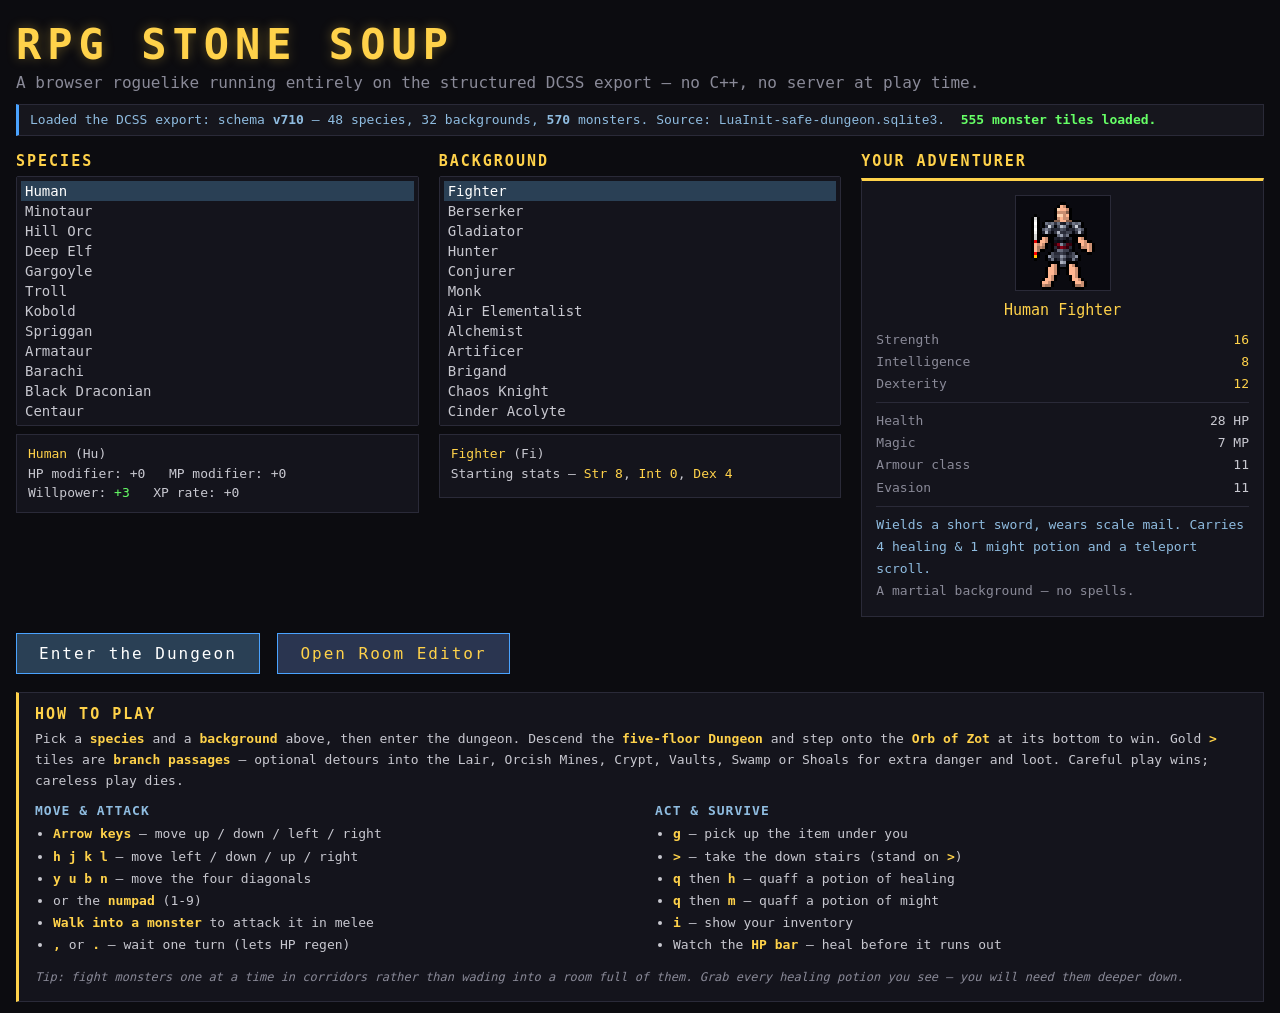
<file: web-game/index.html>
<!DOCTYPE html>
<html lang="en">
<head>
<meta charset="utf-8">
<meta name="viewport" content="width=device-width, initial-scale=1">
<title>RPG Stone Soup — a browser roguelike on the DCSS export</title>
<link rel="stylesheet" href="style.css">
</head>
<body>
<div id="app">

  <!-- ===== Title / character creation ===== -->
  <section id="screen-title" class="screen">
    <h1>RPG&nbsp;STONE&nbsp;SOUP</h1>
    <p class="tagline">A browser roguelike running entirely on the structured
      DCSS export &mdash; no C++, no server at play time.</p>
    <div id="data-banner" class="data-banner">loading game data&hellip;</div>

    <div class="charsel">
      <div class="charsel-col">
        <h2>Species</h2>
        <select id="sel-species" size="12"></select>
        <div id="species-info" class="info-box"></div>
      </div>
      <div class="charsel-col">
        <h2>Background</h2>
        <select id="sel-job" size="12"></select>
        <div id="job-info" class="info-box"></div>
      </div>
      <div class="charsel-col char-preview">
        <h2>Your Adventurer</h2>
        <div class="preview-card">
          <canvas id="preview-sprite" width="64" height="64"></canvas>
          <div id="preview-name" class="preview-name"></div>
          <div id="preview-body" class="preview-body"></div>
        </div>
      </div>
    </div>

    <button id="btn-continue" class="big-btn hidden">Continue your run</button>
    <button id="btn-start" class="big-btn" disabled>Enter the Dungeon</button>
    <a href="editor.html" class="big-btn" style="display:inline-block;text-decoration:none;margin-left:8px;background:#2a3550;color:#ffd24a">Open Room Editor</a>

    <div class="howto">
      <h2>How to play</h2>
      <p class="howto-goal">Pick a <b>species</b> and a <b>background</b> above,
        then enter the dungeon. Descend the <b>five-floor Dungeon</b> and
        step onto the <b>Orb of Zot</b> at its bottom to win. Gold
        <b>&gt;</b> tiles are <b>branch passages</b> &mdash; optional
        detours into the Lair, Orcish Mines, Crypt, Vaults, Swamp or
        Shoals for extra danger and loot. Careful play wins; careless
        play dies.</p>
      <div class="howto-cols">
        <div>
          <h3>Move &amp; attack</h3>
          <ul>
            <li><b>Arrow keys</b> &mdash; move up / down / left / right</li>
            <li><b>h j k l</b> &mdash; move left / down / up / right</li>
            <li><b>y u b n</b> &mdash; move the four diagonals</li>
            <li>or the <b>numpad</b> (1-9)</li>
            <li><b>Walk into a monster</b> to attack it in melee</li>
            <li><b>,</b> or <b>.</b> &mdash; wait one turn (lets HP regen)</li>
          </ul>
        </div>
        <div>
          <h3>Act &amp; survive</h3>
          <ul>
            <li><b>g</b> &mdash; pick up the item under you</li>
            <li><b>&gt;</b> &mdash; take the down stairs (stand on <b>&gt;</b>)</li>
            <li><b>q</b> then <b>h</b> &mdash; quaff a potion of healing</li>
            <li><b>q</b> then <b>m</b> &mdash; quaff a potion of might</li>
            <li><b>i</b> &mdash; show your inventory</li>
            <li>Watch the <b>HP bar</b> &mdash; heal before it runs out</li>
          </ul>
        </div>
      </div>
      <p class="howto-tip">Tip: fight monsters one at a time in corridors
        rather than wading into a room full of them. Grab every healing
        potion you see &mdash; you will need them deeper down.</p>
    </div>
  </section>

  <!-- ===== Game ===== -->
  <section id="screen-game" class="screen hidden">
   <!-- two columns: everything stacks on the LEFT (banner, buttons,
        log, canvas, control hint). The sidebar is a TRUE full-height
        right column so it never gets cut off when the left grows. -->
   <div class="game-shell">
    <div class="game-main">
    <!-- big stylised game banner -->
    <div class="game-banner">
      <h1 class="game-banner-title">RPG&nbsp;STONE&nbsp;SOUP</h1>
    </div>
    <!-- buttons + log live ABOVE the game so the canvas is the
         centre of attention; banner above the buttons. -->
    <div id="action-bar" class="action-bar">
      <!-- movement / waiting -->
      <button data-act="wait"     title="Wait one turn (,)">Wait&nbsp;(,)</button>
      <button data-act="camp"     title="Rest until fully healed (s)">Camp&nbsp;(s)</button>
      <button data-act="pickup"   title="Pick up the item here (g)">Pick&nbsp;Up&nbsp;(g)</button>
      <!-- stairs / travel -->
      <button data-act="descend"  title="Descend stairs / branch passage (&gt;)">Descend&nbsp;(&gt;)</button>
      <button data-act="ascend"   title="Climb the up stairs (&lt;)">Ascend&nbsp;(&lt;)</button>
      <!-- consumables / combat -->
      <button data-act="heal"     title="Quaff healing (q h)">Heal</button>
      <button data-act="might"    title="Quaff might (q m)">Might</button>
      <button data-act="teleport" title="Read scroll of teleportation (r t)">Teleport</button>
      <button data-act="fear"     title="Read scroll of fear (r f)">Fear</button>
      <button data-act="evoke"    title="Evoke wand (v)">Evoke&nbsp;(v)</button>
      <button data-act="throw"    title="Throw from quiver (f)">Throw&nbsp;(f)</button>
      <button data-act="cast"     title="Cast a spell (z)">Cast&nbsp;(z)</button>
      <!-- world / religion -->
      <button data-act="pray"     title="Pray at altar (p)">Pray&nbsp;(p)</button>
      <button data-act="invoke"   title="Invoke god ability (a)">Invoke&nbsp;(a)</button>
      <!-- panels -->
      <button data-act="inv"      title="Inventory (i)">Inventory&nbsp;(i)</button>
      <button data-act="quests"   title="Quest log (Q)">Quests&nbsp;(Q)</button>
      <button data-act="map"      title="World map (M)" class="btn-map">Map&nbsp;(M)</button>
      <button data-act="build"    title="Build / paint your home (B)" class="btn-build">Build&nbsp;(B)</button>
      <button data-act="sneak"    title="Toggle sneak (H)">Sneak&nbsp;(H)</button>
      <button data-act="realtime" title="Toggle real-time mode (T)" class="btn-realtime">Real-time&nbsp;(T)</button>
      <button data-act="music"    title="Toggle sound (m)">Sound&nbsp;(m)</button>
      <button data-act="help"     title="How to play (?)">Help&nbsp;(?)</button>
    </div>
    <div id="log" class="log"></div>
    <canvas id="map-canvas" class="map" tabindex="0"></canvas>
    <div class="controls-bar">
      <b>click</b> a tile to walk / attack there &nbsp;&middot;&nbsp;
      <b>click yourself</b> to wait or pick up &nbsp;&middot;&nbsp;
      or use the buttons above &nbsp;&middot;&nbsp;
      keys still work: <b>arrows</b>/<b>hjkl</b> move, <b>&gt;</b> descend,
      <b>g</b> pick up, <b>z</b> cast, <b>v</b> wand, <b>f</b> throw,
      <b>p</b> pray, <b>a</b> invoke, <b>s</b> camp, <b>m</b> mute, <b>?</b> help
    </div>
    <div id="provenance" class="provenance"></div>
    </div><!-- /.game-main -->
    <aside id="sidebar" class="sidebar"></aside>
   </div><!-- /.game-shell -->

    <!-- in-game help overlay, toggled with ? -->
    <div id="help-overlay" class="help-overlay hidden">
      <div class="help-panel">
        <h2>How to Play</h2>
        <p class="howto-goal">Descend the <b>five-floor Dungeon</b> to the
          <b>Orb of Zot</b> at its bottom. Climb out via <b>&lt;</b> and the
          world opens onto an <b>endless surface</b> of biomes, villages,
          castles, ruins and POIs. <b>&gt;</b> uses stairs / branch
          passages / building entrances.</p>
        <div class="howto-cols">
          <div>
            <h3>Move, fight, rest</h3>
            <ul>
              <li><b>Arrows</b> / <b>hjkl yubn</b> / numpad &mdash; move &amp; attack</li>
              <li><b>,</b> <b>.</b> Space &mdash; wait one turn</li>
              <li><b>s</b> &mdash; camp: rest until full HP+MP or interrupted</li>
              <li><b>g</b> &mdash; pick up item underfoot</li>
              <li><b>&gt;</b> &mdash; descend stair / enter building or branch</li>
              <li><b>&lt;</b> &mdash; ascend stair / exit a branch</li>
              <li>Click a far tile to auto-walk; click a monster to chase it</li>
            </ul>
          </div>
          <div>
            <h3>Act &amp; cast</h3>
            <ul>
              <li><b>q</b>+<b>h</b>/<b>m</b> &mdash; quaff healing / might</li>
              <li><b>r</b>+<b>t</b>/<b>f</b> &mdash; read teleport / fear</li>
              <li><b>z</b> / <b>v</b> / <b>f</b> &mdash; cast / wand / throw</li>
              <li><b>p</b> pray at altar &middot; <b>a</b> invoke god</li>
              <li><b>i</b> &mdash; inventory (click items to use)</li>
            </ul>
          </div>
          <div>
            <h3>Surface life</h3>
            <ul>
              <li>Bump a <b>@</b> &mdash; talk to NPC, accept quest, or open shop</li>
              <li>First bump on a guard <b>warns</b>; second bump attacks</li>
              <li>Opening a guarded chest turns nearby guards hostile</li>
              <li><b>Q</b> &mdash; quest log &middot; <b>M</b> &mdash; world map</li>
              <li>Food bar ticks down &mdash; eat from your pack to top up</li>
              <li>Cellar stairs in buildings descend into mirror sub-floors</li>
              <li>Click on the gold "Editor" link on the title to build your own chunks</li>
            </ul>
          </div>
        </div>
        <p class="howto-tip">Tip: explore the world map (<b>M</b>) often. Yellow
          &#9733; marks castles with a king who hands out major quests; orange
          pips mark shops &amp; manors; cyan pips mark wells. Light a
          <b>beacon</b> POI to unfurl a 5&times;5 area on the map without
          walking it.</p>
        <button id="btn-help-close" class="big-btn">Close&nbsp;&nbsp;(? or Esc)</button>
      </div>
    </div>

    <!-- in-game inventory overlay, toggled with i -->
    <div id="inv-overlay" class="help-overlay hidden">
      <div class="help-panel">
        <h2>Inventory</h2>
        <div id="inv-body" class="inv-body"></div>
        <button id="btn-inv-close" class="big-btn">Close&nbsp;&nbsp;(i or Esc)</button>
      </div>
    </div>

    <!-- shop overlay, opened by stepping onto a shop -->
    <div id="shop-overlay" class="help-overlay hidden">
      <div class="help-panel">
        <h2>Shop</h2>
        <div id="shop-body" class="inv-body"></div>
        <button id="btn-shop-close" class="big-btn">Leave&nbsp;&nbsp;(Esc)</button>
      </div>
    </div>

    <!-- world map, toggled with M. Shows all visited Surface chunks. -->
    <div id="map-overlay" class="help-overlay hidden">
      <div class="help-panel">
        <h2>World Map</h2>
        <canvas id="world-map" width="640" height="420"
          style="display:block;margin:0 auto;background:#0c1014;border:1px solid #333"></canvas>
        <div id="map-legend" class="inv-empty"
          style="margin-top:6px;text-align:center"></div>
        <button id="btn-map-close" class="big-btn">Close&nbsp;&nbsp;(M or Esc)</button>
      </div>
    </div>

    <!-- friendly NPC dialog, opened by bumping a questgiver -->
    <div id="npc-overlay" class="help-overlay hidden">
      <div class="help-panel">
        <div id="npc-body" class="inv-body"></div>
        <button id="btn-npc-close" class="big-btn">Leave&nbsp;&nbsp;(Esc)</button>
      </div>
    </div>

    <!-- quest log + tracker, toggled with Q -->
    <div id="quest-overlay" class="help-overlay hidden">
      <div class="help-panel">
        <h2>Quests</h2>
        <div id="quest-body" class="inv-body"></div>
        <button id="btn-quest-close" class="big-btn">Close&nbsp;&nbsp;(Q or Esc)</button>
      </div>
    </div>

    <!-- build-mode HUD: a non-modal panel docked at the right when
         build mode is on. Picks a brush, then click the map to paint. -->
    <div id="build-hud" class="build-hud hidden">
      <h3>Build</h3>
      <div id="build-materials" class="build-materials"></div>
      <div id="build-brushes" class="build-brushes"></div>
      <div class="build-hint">
        Click map to place &middot;
        <b>Right-click</b> erases &mdash; chops <b>trees</b> for <b>wood</b>
        and quarries <b>rocks</b> for <b>stone</b>.
        Built walls (castle, shop, your own) can't be torn down.<br>
        <b>B</b> or <b>Esc</b> exits build mode.
      </div>
    </div>
  </section>

  <!-- ===== Game over ===== -->
  <section id="screen-over" class="screen hidden">
    <h1 id="over-title">YOU DIE</h1>
    <div id="over-body" class="info-box"></div>
    <button id="btn-again" class="big-btn">Play Again</button>
  </section>

</div>
<script src="game.js"></script>
</body>
</html>
</file>
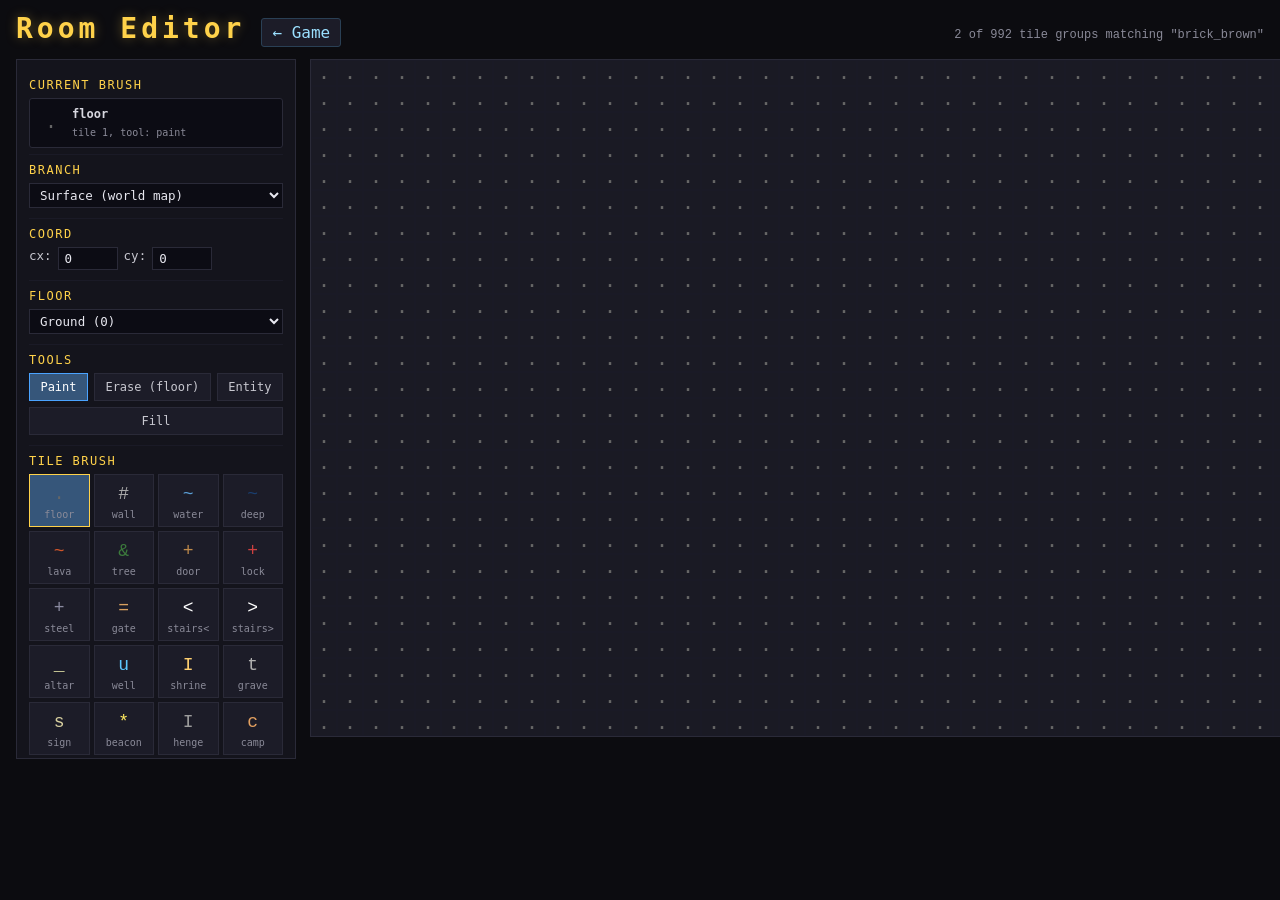
<file: web-game/editor.html>
<!DOCTYPE html>
<html lang="en">
<head>
<meta charset="utf-8">
<meta name="viewport" content="width=device-width, initial-scale=1">
<title>RPG Stone Soup — Room Editor</title>
<link rel="stylesheet" href="style.css">
<link rel="stylesheet" href="editor.css">
</head>
<body>
<div id="app">

  <header class="ed-header">
    <h1>Room&nbsp;Editor</h1>
    <a href="index.html" class="ed-back">&larr;&nbsp;Game</a>
    <span id="ed-status" class="ed-status"></span>
  </header>

  <div class="ed-layout">

    <!-- LEFT: palette -->
    <aside class="ed-palette">
      <div class="ed-section">
        <label class="ed-label">Current brush</label>
        <div id="ed-brush-preview" class="ed-brush-preview"></div>
      </div>

      <div class="ed-section">
        <label class="ed-label">Branch</label>
        <div class="ed-row">
          <select id="ed-branch" style="width:100%">
            <option value="Surface">Surface (world map)</option>
            <option value="Castle">Castle (pocket interior)</option>
          </select>
        </div>
      </div>

      <div class="ed-section" id="ed-surface-coords">
        <label class="ed-label">Coord</label>
        <div class="ed-row">
          cx: <input id="ed-cx" type="number" value="0" step="1" style="width:60px">
          cy: <input id="ed-cy" type="number" value="0" step="1" style="width:60px">
        </div>
      </div>

      <div class="ed-section" id="ed-castle-coords" style="display:none">
        <label class="ed-label">Castle coords</label>
        <div class="ed-row">
          sx: <input id="ed-sx" type="number" value="0" step="1" style="width:50px">
          sy: <input id="ed-sy" type="number" value="0" step="1" style="width:50px">
        </div>
        <div class="ed-row">
          icx: <input id="ed-icx" type="number" value="0" step="1" style="width:50px">
          icy: <input id="ed-icy" type="number" value="0" step="1" style="width:50px">
        </div>
        <div class="ed-hint" style="padding-top:4px">
          <b>sx, sy</b> = the Surface chunk that contains the entry
          gate.<br>
          <b>icx, icy</b> = which interior chunk of the castle to paint
          (start at 0,0 just inside the gate; (1,0) is one chunk east,
          etc).
        </div>
      </div>

      <div class="ed-section">
        <label class="ed-label">Floor</label>
        <div class="ed-row">
          <select id="ed-floor" style="width:100%">
            <option value="0">Ground (0)</option>
            <option value="-1">Cellar (-1)</option>
            <option value="-2">Sub-cellar (-2)</option>
            <option value="1">Upper floor (+1)</option>
            <option value="2">Attic (+2)</option>
          </select>
        </div>
      </div>

      <div class="ed-section">
        <label class="ed-label">Tools</label>
        <div class="ed-row">
          <button data-tool="paint"     class="ed-tool active">Paint</button>
          <button data-tool="erase"     class="ed-tool">Erase&nbsp;(floor)</button>
          <button data-tool="entity"    class="ed-tool">Entity</button>
          <button data-tool="fill"      class="ed-tool">Fill</button>
        </div>
      </div>

      <div class="ed-section">
        <label class="ed-label">Tile brush</label>
        <div id="ed-tile-palette" class="ed-tile-grid"></div>
      </div>

      <div class="ed-section">
        <label class="ed-label">Entity to drop</label>
        <select id="ed-entity-kind">
          <optgroup label="Hostile monsters">
            <option value="mon:MONS_RAT">Rat</option>
            <option value="mon:MONS_BAT">Bat</option>
            <option value="mon:MONS_ORC">Orc</option>
            <option value="mon:MONS_GOBLIN">Goblin</option>
            <option value="mon:MONS_KOBOLD">Kobold</option>
            <option value="mon:MONS_BANDIT">Bandit</option>
          </optgroup>
          <optgroup label="Knights / guards (neutral)">
            <option value="mon:MONS_WATCHMAN">Watchman</option>
            <option value="mon:MONS_TOWN_GUARD">Town guard</option>
            <option value="mon:MONS_KNIGHT">Knight</option>
            <option value="mon:MONS_SERGEANT">Sergeant</option>
            <option value="mon:MONS_CAPTAIN">Captain</option>
            <option value="mon:MONS_PALADIN">Paladin</option>
            <option value="mon:MONS_BLACK_KNIGHT">Black knight</option>
          </optgroup>
          <optgroup label="Bosses">
            <option value="mon:MONS_BOSS_VAMPIRE">Vampire lord</option>
            <option value="mon:MONS_BOSS_LICH">Ancient lich</option>
            <option value="mon:MONS_BOSS_BLACK_DEMON">Black demon</option>
            <option value="mon:MONS_BOSS_FOUR_HEADED_DRAGON">Four-headed dragon</option>
          </optgroup>
          <optgroup label="Friendly NPCs">
            <option value="npc:questgiver">Questgiver (man / woman)</option>
            <option value="npc:shopkeeper">Shopkeeper</option>
            <option value="npc:blacksmith">Blacksmith (forges weapons)</option>
            <option value="npc:king">King (gives major quest)</option>
            <option value="npc:child">Child (ambient)</option>
          </optgroup>
          <optgroup label="Items">
            <option value="item:gold">Gold pile</option>
            <option value="item:chest">Treasure chest</option>
            <option value="item:key">Iron key</option>
            <option value="item:heal">Potion of healing</option>
            <option value="item:might">Potion of might</option>
            <option value="item:teleport">Scroll of teleportation</option>
            <option value="item:food:ration">Ration</option>
            <option value="item:food:fruit">Fruit</option>
          </optgroup>
        </select>
      </div>

      <div class="ed-section">
        <label class="ed-label">Storage</label>
        <div class="ed-row">
          <button id="ed-save"     class="ed-btn">Save to game</button>
          <button id="ed-clear"    class="ed-btn">Clear chunk</button>
        </div>
        <div class="ed-row">
          <button id="ed-export"   class="ed-btn">Download JSON</button>
          <button id="ed-import"   class="ed-btn">Import JSON</button>
          <input id="ed-import-file" type="file" accept=".json" style="display:none">
        </div>
        <div class="ed-row">
          <button id="ed-list"     class="ed-btn">List saved</button>
          <button id="ed-delete"   class="ed-btn">Delete this chunk</button>
        </div>
        <div id="ed-saved-list" class="ed-saved-list"></div>
      </div>

      <div class="ed-section">
        <label class="ed-label">Teleporter destination</label>
        <div class="ed-row">
          <button id="ed-tp-clear" class="ed-btn">Reset (prompt next paint)</button>
        </div>
        <div id="ed-tp-status" class="ed-hint" style="margin-top:4px"></div>
      </div>

      <div class="ed-section ed-hint">
        Click + drag to paint &middot; right-click to erase &middot;
        Custom chunks override the game's procedural generation at
        their coord. Open the game and walk to (cx,cy) to test.
        Painting a <b>TELEPORTER</b> cell prompts for destination once -- it
        sticks until you reset it.
        <b>CASTLE GATE</b> (cstgate): paint on a Surface chunk; stepping
        on it in-game warps the player into the Castle pocket-branch
        keyed by THIS chunk's (cx,cy). Inside the castle, paint an
        <b>EXIT GATE</b> (exitgate) to send the player back to the
        surface cell the entry gate occupied.
        Dropping an NPC opens a dialog editor; click the NPC again
        with the Entity tool to re-edit its speech.
        <b>Ctrl+Z</b> undo &middot; <b>Ctrl+Y</b> redo.
      </div>
    </aside>

    <!-- RIGHT: canvas -->
    <div class="ed-canvas-wrap">
      <canvas id="ed-canvas" width="1456" height="676"></canvas>
      <div id="ed-cursor-info" class="ed-cursor-info"></div>
    </div>

  </div>

  <!-- Custom modal for NPC name + multi-line dialog -->
  <div id="ed-modal" class="ed-modal hidden">
    <div class="ed-modal-panel">
      <h2 id="ed-modal-title">Set NPC dialog</h2>
      <label class="ed-label" for="ed-modal-name">Name</label>
      <input id="ed-modal-name" type="text" placeholder="(blank = random village name)">
      <label class="ed-label" for="ed-modal-dialog">Dialog (multi-line)</label>
      <textarea id="ed-modal-dialog" rows="6" placeholder="Stranger! These walls have seen better days..."></textarea>
      <div class="ed-modal-actions">
        <button id="ed-modal-ok" class="ed-btn">OK</button>
        <button id="ed-modal-cancel" class="ed-btn">Cancel</button>
      </div>
    </div>
  </div>

</div>
<script src="editor.js"></script>
</body>
</html>
</file>
<file: web-game/style.css>
/* Crawl Web — styling. ASCII roguelike, dark terminal aesthetic. */

* { box-sizing: border-box; }

html, body {
  margin: 0;
  padding: 0;
  background: #0c0c10;
  color: #c8c8d0;
  font-family: "DejaVu Sans Mono", "Consolas", "Menlo", monospace;
}

#app {
  max-width: 1600px;
  margin: 0 auto;
  padding: 12px 16px;
}

.screen { animation: fade .25s ease; }
.hidden { display: none !important; }
@keyframes fade { from { opacity: 0; } to { opacity: 1; } }

h1 {
  font-size: 42px;
  letter-spacing: 6px;
  margin: 8px 0 4px;
  color: #ffd24a;
  text-shadow: 0 0 12px rgba(255, 210, 74, .35);
}

h2 {
  font-size: 15px;
  margin: 0 0 6px;
  color: #ffd24a;
  text-transform: uppercase;
  letter-spacing: 2px;
}

.tagline { color: #8a8a98; margin: 0 0 12px; }
.hint { color: #777; font-size: 13px; margin-top: 14px; }
.hint b { color: #aab; }

.data-banner {
  background: #16161d;
  border: 1px solid #2a2a38;
  border-left: 3px solid #4aa3ff;
  padding: 7px 11px;
  font-size: 13px;
  color: #8fbce0;
  margin-bottom: 16px;
}

/* ---- character creation ---- */
.charsel { display: flex; gap: 20px; flex-wrap: wrap; }
.charsel-col { flex: 1; min-width: 280px; }

select {
  width: 100%;
  background: #14141c;
  color: #c8c8d0;
  border: 1px solid #2a2a38;
  font-family: inherit;
  font-size: 14px;
  padding: 4px;
}
select:focus { outline: 1px solid #4aa3ff; }
option { padding: 2px 4px; }
option:checked { background: #2a4055; color: #fff; }

.info-box {
  background: #14141c;
  border: 1px solid #2a2a38;
  padding: 9px 11px;
  margin-top: 8px;
  font-size: 13px;
  min-height: 64px;
  line-height: 1.5;
}
.info-box .stat { color: #ffd24a; }
.info-box .good { color: #6f6; }
.info-box .bad { color: #f66; }

/* ---- live character preview ---- */
.preview-card {
  background: #14141c;
  border: 1px solid #2a2a38;
  border-top: 3px solid #ffd24a;
  padding: 14px;
  margin-top: 8px;
}
#preview-sprite {
  width: 96px;
  height: 96px;
  image-rendering: pixelated;
  background: #0a0a10;
  border: 1px solid #2a2a38;
  display: block;
  margin: 0 auto 10px;
}
.preview-name {
  text-align: center;
  color: #ffd24a;
  font-size: 15px;
  margin-bottom: 10px;
}
.preview-body { font-size: 13px; line-height: 1.7; }
.preview-body .row { display: flex; justify-content: space-between; }
.preview-body .k { color: #8a8a98; }
.preview-body .v { color: #c8c8d0; }
.preview-body .stat { color: #ffd24a; }
.preview-body hr { border: none; border-top: 1px solid #2a2a38; margin: 7px 0; }
.preview-body .kit { color: #8fbce0; }
.preview-body .spell { color: #c9a6ff; }

/* ---- how-to-play panel (title screen) ---- */
.howto {
  margin-top: 18px;
  background: #14141c;
  border: 1px solid #2a2a38;
  border-left: 3px solid #ffd24a;
  padding: 12px 16px 14px;
}
.howto h3 {
  font-size: 13px;
  margin: 0 0 5px;
  color: #8fbce0;
  text-transform: uppercase;
  letter-spacing: 1px;
}
.howto-goal { margin: 0 0 12px; font-size: 13px; line-height: 1.6; color: #c8c8d0; }
.howto-cols { display: flex; gap: 28px; flex-wrap: wrap; }
.howto-cols > div { flex: 1; min-width: 250px; }
.howto ul { margin: 0; padding-left: 18px; }
.howto li { font-size: 13px; line-height: 1.7; }
.howto b { color: #ffd24a; }
.howto-goal b { color: #ffd24a; }
.howto-tip {
  margin: 12px 0 0;
  font-size: 12px;
  color: #8a8a98;
  font-style: italic;
}
.howto-tip + *, .howto-tip { line-height: 1.6; }

/* compact controls strip on the game screen */
.controls-bar {
  margin-top: 8px;
  font-size: 12px;
  color: #8a8a98;
  background: #14141c;
  border: 1px solid #2a2a38;
  padding: 6px 11px;
}
.controls-bar b { color: #aab; }

/* in-game How to Play overlay */
.help-overlay {
  position: fixed;
  inset: 0;
  background: rgba(6, 6, 10, 0.86);
  display: flex;
  align-items: center;
  justify-content: center;
  z-index: 50;
}
.help-panel {
  background: #14141c;
  border: 1px solid #2a2a38;
  border-left: 3px solid #ffd24a;
  padding: 18px 26px 22px;
  max-width: 720px;
  width: 92%;
  box-shadow: 0 8px 40px rgba(0, 0, 0, .6);
}
.help-panel h2 { margin-top: 0; }
.help-panel .big-btn { margin-top: 18px; }

/* inventory overlay list */
.inv-body { font-size: 14px; line-height: 1.85; }
.inv-body .inv-row { display: flex; gap: 10px; }
/* clickable rows light up on hover -- inventory uses, shop buys/sells */
.inv-body .inv-row.inv-clickable {
  cursor: pointer;
  padding: 2px 6px;
  margin: 0 -6px;
  border-radius: 3px;
  transition: background 80ms ease;
}
.inv-body .inv-row.inv-clickable:hover {
  background: #2a4055;
  color: #fff;
}
.inv-body .inv-slot {
  color: #8a8a98; min-width: 130px; text-transform: uppercase;
  font-size: 12px; letter-spacing: 1px;
}
.inv-body .inv-val { color: #c8c8d0; }
.inv-body .inv-val b { color: #ffd24a; }
.inv-body .inv-empty { color: #5a5a66; }
.inv-body hr { border: none; border-top: 1px solid #2a2a38; margin: 9px 0; }
.inv-body .inv-here { color: #8fbce0; }

/* "standing on" line in the sidebar */
.sidebar .underfoot {
  margin-top: 7px; font-size: 12px; color: #8fbce0;
  background: #14141c; border: 1px solid #2a2a38; padding: 4px 7px;
}

.big-btn {
  margin-top: 16px;
  background: #2a4055;
  color: #fff;
  border: 1px solid #4aa3ff;
  font-family: inherit;
  font-size: 16px;
  padding: 10px 22px;
  cursor: pointer;
  letter-spacing: 2px;
}
.big-btn:hover:not(:disabled) { background: #36567a; }
.big-btn:disabled { opacity: .4; cursor: not-allowed; }

/* ---- game layout ---- */
/* outer two-column shell -- everything stacks vertically on the LEFT
   (banner, buttons, log, canvas, controls hint). The sidebar is the
   full-height RIGHT column so it doesn't get pinched by canvas size. */
.game-shell {
  display: flex;
  gap: 14px;
  align-items: stretch;
  min-height: 0;
}
.game-main {
  display: flex;
  flex-direction: column;
  flex: 1 1 auto;
  min-width: 0;
}

/* legacy class kept so old saves / overlays don't error if referenced */
.game-layout { display: flex; gap: 14px; align-items: stretch; }
.game-left {
  display: flex;
  flex-direction: column;
  flex: 1 1 auto;
  min-width: 0;
}

.map {
  background: #000;
  border: 1px solid #2a2a38;
  outline: none;
  user-select: none;
  image-rendering: pixelated;
  display: block;
  cursor: pointer;
  /* fill the canvas column completely -- preserve aspect via the
     intrinsic width/height attributes, but scale display so the map
     uses every available pixel instead of leaving a black gap */
  width: 100%;
  height: auto;
  transition: box-shadow 80ms ease, border-color 80ms ease;
}
/* damage-flash overlay -- short red ring when the player takes a hit */
.map.hit-flash {
  border-color: #ff3333;
  box-shadow: inset 0 0 24px rgba(255, 40, 40, 0.55);
}

/* clickable action buttons -- a full-width strip below the canvas +
   sidebar row, grouped roughly by purpose (movement, consumables,
   panels). Wraps across rows on narrow viewports. */
.action-bar {
  display: flex;
  gap: 6px;
  flex-wrap: wrap;
  margin: 0 0 6px 0;
  padding: 6px 8px;
  background: #11111a;
  border: 1px solid #2a2a38;
}
.action-bar button {
  background: #1c1c28;
  color: #c8c8d0;
  border: 1px solid #2a2a38;
  font-family: inherit;
  font-size: 12px;
  padding: 5px 9px;
  cursor: pointer;
  white-space: nowrap;
}
.action-bar button:hover {
  background: #2a4055;
  border-color: #4aa3ff;
  color: #fff;
}
.action-bar button:active { background: #36567a; }
/* highlight the map button so users notice the world map exists */
.action-bar button.btn-map {
  background: #2a3550;
  color: #ffd24a;
  border-color: #4a5a80;
}
.action-bar button.btn-map:hover {
  background: #3a5070;
  border-color: #ffd24a;
}
.action-bar button.btn-build {
  background: #2a3a55;
  color: #9be0ff;
  border-color: #4a6080;
}
.action-bar button.btn-build:hover {
  background: #3a5070;
  border-color: #9be0ff;
}
.action-bar button.btn-realtime {
  background: #3a2a44;
  color: #ffaa66;
  border-color: #6a4a50;
}
.action-bar button.btn-realtime:hover {
  background: #503550;
  border-color: #ffaa66;
}
/* a subtle pulsing border on the canvas while real-time is running */
.map.realtime-on {
  box-shadow: 0 0 0 1px rgba(255, 170, 102, 0.55) inset;
}

.sidebar {
  width: 215px;
  flex: 0 0 215px;
  align-self: stretch;
  background: #14141c;
  border: 1px solid #2a2a38;
  padding: 10px 12px;
  font-size: 12.5px;
  line-height: 1.55;
  overflow-y: auto;
  /* full-height column: the sidebar spans the entire game-shell so
     it stays visually anchored even when the left column grows */
  max-height: calc(100vh - 30px);
}
.sb-doll {
  width: 84px;
  height: 84px;
  image-rendering: pixelated;
  display: block;
  margin: 8px auto 4px;
  background: #0a0a10;
  border: 1px solid #2a2a38;
}
.sidebar .name { color: #ffd24a; font-size: 15px; }
.sidebar .sub { color: #8a8a98; }
.sidebar hr { border: none; border-top: 1px solid #2a2a38; margin: 8px 0; }
.sidebar .lbl { color: #8a8a98; display: inline-block; width: 78px; }
.sidebar .val { color: #e8e8f0; }

.bar {
  height: 17px;
  background: #222;
  border: 1px solid #333;
  margin: 3px 0 9px;
  position: relative;
}
.bar > span {
  display: block;
  height: 100%;
  transition: width .15s;
}
.bar.hp > span { background: linear-gradient(#7a3, #4a1); }
.bar.hp.low > span { background: linear-gradient(#e55, #a22); }
.bar.mp > span { background: linear-gradient(#46c, #239); }
.bar.xp > span { background: linear-gradient(#c9c, #847); }
.bar.food > span { background: linear-gradient(#d8a060, #8c5a28); }
.bar-label {
  position: absolute; top: 0; left: 0; width: 100%; text-align: center;
  font-size: 11px; line-height: 17px; color: #fff;
  text-shadow: 0 0 3px #000, 0 0 2px #000;
}

.log {
  /* log lives ABOVE the canvas now (banner + buttons + log + game).
     Smaller height so the canvas stays the centre of attention. */
  margin: 4px 0 8px 0;
  background: #000;
  border: 1px solid #2a2a38;
  padding: 6px 11px;
  height: 88px;
  overflow-y: auto;
  font-size: 13px;
  line-height: 1.5;
}
.log .msg-good { color: #6f6; }
.log .msg-bad { color: #f66; }
.log .msg-warn { color: #ffd24a; }
.log .msg-sys { color: #8fbce0; }
.log .msg-dim { color: #777; }
.log .turn-sep { color: #333; }
/* recency fade -- the latest few lines are full strength, anything
   older fades so the player's eye lands on the new events first */
.log > div { opacity: 0.55; transition: opacity 100ms ease; }
.log > div:nth-last-child(-n+3) { opacity: 1; }
.log > div:nth-last-child(n+4):nth-last-child(-n+8) { opacity: 0.78; }

.provenance {
  margin-top: 8px;
  font-size: 11px;
  color: #5a5a68;
  border-top: 1px dashed #2a2a38;
  padding-top: 6px;
}
.provenance b { color: #7a8aa0; }

#over-title { color: #f66; }
#over-title.win { color: #6f6; }

/* ---- in-game banner: the title card at the top of the screen ---- */
.game-banner {
  text-align: center;
  margin: 0 0 8px 0;
  padding: 4px 0 2px;
  border-top: 1px solid #2a2a38;
  border-bottom: 1px solid #2a2a38;
  background:
    radial-gradient(ellipse at center,
      rgba(255, 210, 74, 0.10) 0%,
      rgba(255, 210, 74, 0)    62%),
    linear-gradient(180deg, #0a0a14 0%, #14141c 100%);
}
.game-banner-title {
  margin: 0;
  font-size: 38px;
  letter-spacing: 9px;
  font-weight: 800;
  background: linear-gradient(180deg,
    #fff1a6 0%,
    #ffd24a 38%,
    #c08020 72%,
    #884510 100%);
  -webkit-background-clip: text;
          background-clip: text;
  color: transparent;
  -webkit-text-stroke: 1px #3a1d05;
  text-shadow:
    0 0 16px rgba(255, 210, 74, 0.42),
    0 0 36px rgba(255, 130, 40, 0.20),
    2px 2px 0 #1a0e02;
  font-family: "Georgia", "Cinzel", "Trajan Pro", serif;
  user-select: none;
  filter: drop-shadow(0 2px 0 #000);
}
@media (max-width: 760px) {
  .game-banner-title { font-size: 24px; letter-spacing: 5px; }
}

/* ---- build-mode HUD (B key) ---- */
.build-hud {
  position: fixed;
  right: 16px;
  bottom: 16px;
  width: 260px;
  background: #14141c;
  border: 1px solid #4aa3ff;
  padding: 10px 12px;
  z-index: 60;
  box-shadow: 0 4px 22px rgba(0, 0, 0, 0.6);
}
.build-hud h3 {
  margin: 0 0 6px;
  color: #9be0ff;
  font-size: 14px;
  letter-spacing: 2px;
  text-transform: uppercase;
}
.build-hud .build-materials {
  font-size: 12px;
  color: #c8c8d0;
  margin-bottom: 8px;
  padding: 4px 6px;
  background: #0c0c14;
  border: 1px solid #2a2a38;
}
.build-hud .build-materials b { color: #ffd24a; }
.build-hud .build-brushes {
  display: grid;
  grid-template-columns: repeat(4, 1fr);
  gap: 3px;
  margin-bottom: 8px;
}
.build-hud .build-brush {
  background: #1c1c28;
  border: 1px solid #2a2a38;
  color: #c8c8d0;
  font-family: inherit;
  font-size: 10px;
  padding: 4px 2px 3px;
  cursor: pointer;
  text-align: center;
  line-height: 1.15;
}
.build-hud .build-brush:hover { background: #2a4055; }
.build-hud .build-brush.active {
  background: #36567a;
  border-color: #4aa3ff;
  color: #fff;
}
.build-hud .build-brush .glyph {
  font-family: monospace;
  font-size: 16px;
  display: block;
}
.build-hud .build-brush .brush-img {
  display: block;
  width: 28px;
  height: 28px;
  margin: 0 auto 2px;
  image-rendering: pixelated;
  background: #0a0a10;
  border: 1px solid #2a2a38;
}
.build-hud .build-brush .cost {
  color: #8a8a98;
  font-size: 9px;
}
.build-hud .build-brush.cant {
  opacity: 0.45;
}
.build-hud .build-hint {
  font-size: 11px;
  color: #777;
  line-height: 1.4;
}
/* a hint badge on the canvas while building, so the player remembers
   they're not in normal-walk mode */
.map.in-build-mode {
  outline: 2px solid #4aa3ff;
  outline-offset: -2px;
}
</file>
<file: web-game/editor.css>
/* Chunk Editor -- shares the dark-roguelike palette of style.css but
   trades the player UI for a left-rail palette + a big canvas. */

.ed-header {
  display: flex; align-items: baseline; gap: 16px;
  margin-bottom: 12px;
}
.ed-header h1 { margin: 0; font-size: 28px; letter-spacing: 4px; }
.ed-back {
  color: #9be0ff; text-decoration: none; padding: 4px 10px;
  border: 1px solid #2a4055; border-radius: 3px;
  background: #1c1c28;
}
.ed-back:hover { background: #2a4055; }
.ed-status {
  margin-left: auto; font-size: 12px; color: #8a8a98;
  font-family: monospace;
}

.ed-layout {
  display: flex; gap: 14px; align-items: flex-start;
}

.ed-palette {
  width: 280px; flex: 0 0 280px;
  background: #14141c; border: 1px solid #2a2a38;
  padding: 10px 12px;
  font-size: 12.5px; line-height: 1.5;
  max-height: 700px; overflow-y: auto;
}

.ed-section { padding: 6px 0; border-bottom: 1px solid #1a1a26; }
.ed-section:last-child { border-bottom: none; }

.ed-label {
  display: block; color: #ffd24a; font-size: 12px;
  letter-spacing: 1.5px; text-transform: uppercase; margin-bottom: 4px;
}
.ed-row { display: flex; gap: 6px; flex-wrap: wrap; margin: 4px 0; }

.ed-row input, .ed-palette select {
  background: #0c0c14; color: #e8e8f0;
  border: 1px solid #2a2a38; padding: 3px 6px;
  font-family: inherit; font-size: 12.5px;
}

.ed-btn, .ed-tool {
  background: #1c1c28; color: #c8c8d0;
  border: 1px solid #2a2a38;
  padding: 6px 10px; font-family: inherit; font-size: 12px;
  cursor: pointer; flex: 1 0 auto;
}
.ed-btn:hover, .ed-tool:hover {
  background: #2a4055; border-color: #4aa3ff; color: #fff;
}
.ed-tool.active {
  background: #36567a; border-color: #4aa3ff; color: #fff;
}

.ed-tile-grid {
  display: grid; grid-template-columns: repeat(4, 1fr); gap: 4px;
  margin-top: 4px;
}
.ed-tile-btn {
  display: flex; flex-direction: column; align-items: center;
  background: #1c1c28; border: 1px solid #2a2a38;
  padding: 6px 4px; cursor: pointer;
  font-family: inherit;
}
.ed-tile-btn:hover { background: #2a4055; }
.ed-tile-btn.active { background: #36567a; border-color: #ffd24a; }
.ed-tile-glyph {
  font-family: monospace; font-size: 18px;
  width: 26px; height: 26px; line-height: 26px; text-align: center;
}
.ed-tile-name { font-size: 10px; color: #8a8a98; margin-top: 2px; }

.ed-brush-preview {
  display: flex; align-items: center; gap: 8px;
  padding: 6px 8px; background: #0c0c14; border: 1px solid #2a2a38;
  border-radius: 3px; min-height: 32px;
}
.ed-brush-preview .ed-tile-glyph { font-size: 20px; }
.ed-brush-preview img {
  width: 28px; height: 28px; image-rendering: pixelated;
  background: #14141c; border: 1px solid #2a2a38;
}
.ed-brush-preview .ed-brush-label {
  flex: 1; font-size: 12px; color: #d8d8e0;
}
.ed-brush-preview .ed-brush-sub {
  font-size: 10px; color: #8a8a98;
}

.ed-saved-list {
  margin-top: 6px; font-size: 11px; color: #8fbce0;
  max-height: 120px; overflow-y: auto;
}
.ed-saved-list .saved-row {
  padding: 2px 4px; cursor: pointer; border-radius: 2px;
}
.ed-saved-list .saved-row:hover { background: #2a4055; color: #fff; }

.ed-hint {
  font-size: 11px; color: #6a7a90; line-height: 1.5;
  padding-top: 8px;
}

.ed-canvas-wrap { flex: 1 1 auto; }
#ed-canvas {
  background: #0a0a10; border: 1px solid #2a2a38;
  image-rendering: pixelated; cursor: crosshair; display: block;
}
.ed-cursor-info {
  margin-top: 6px; font-family: monospace; font-size: 12px;
  color: #8fbce0;
}

/* NPC-edit modal -- proper multi-line textarea instead of prompt() */
.ed-modal {
  position: fixed; inset: 0; background: rgba(0,0,0,0.7);
  display: flex; align-items: center; justify-content: center;
  z-index: 1000;
}
.ed-modal.hidden { display: none; }
.ed-modal-panel {
  background: #14141c; border: 1px solid #4aa3ff;
  padding: 18px 22px; width: 420px; max-width: 92vw;
  border-radius: 6px;
  box-shadow: 0 6px 32px rgba(0,0,0,0.8);
}
.ed-modal-panel h2 {
  margin: 0 0 10px 0; color: #ffd24a; font-size: 18px;
  letter-spacing: 2px;
}
.ed-modal-panel input,
.ed-modal-panel textarea {
  width: 100%; margin: 4px 0 10px 0;
  background: #0c0c14; color: #e8e8f0;
  border: 1px solid #2a2a38; padding: 6px 8px;
  font-family: inherit; font-size: 13px; box-sizing: border-box;
  resize: vertical;
}
.ed-modal-actions { display: flex; gap: 8px; justify-content: flex-end; }
.ed-modal-actions .ed-btn { flex: 0 0 auto; padding: 6px 16px; }
</file>
